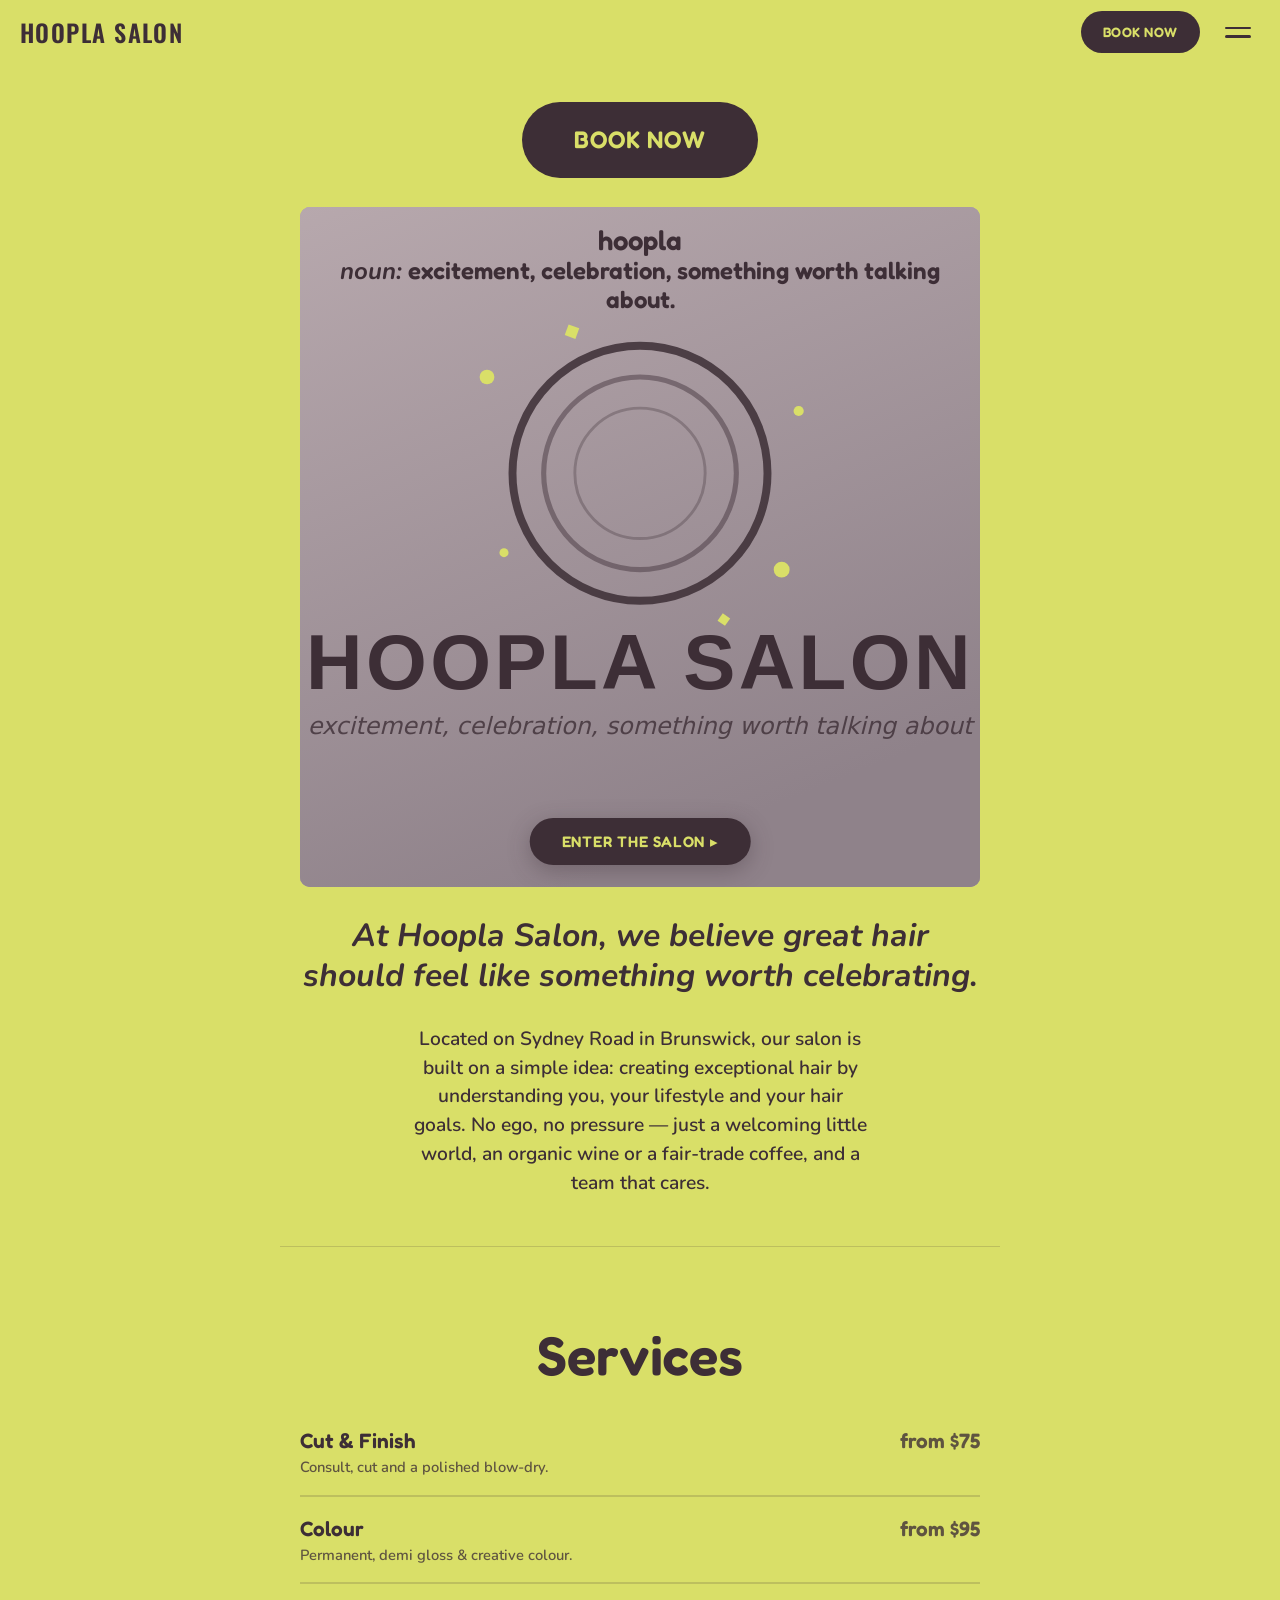
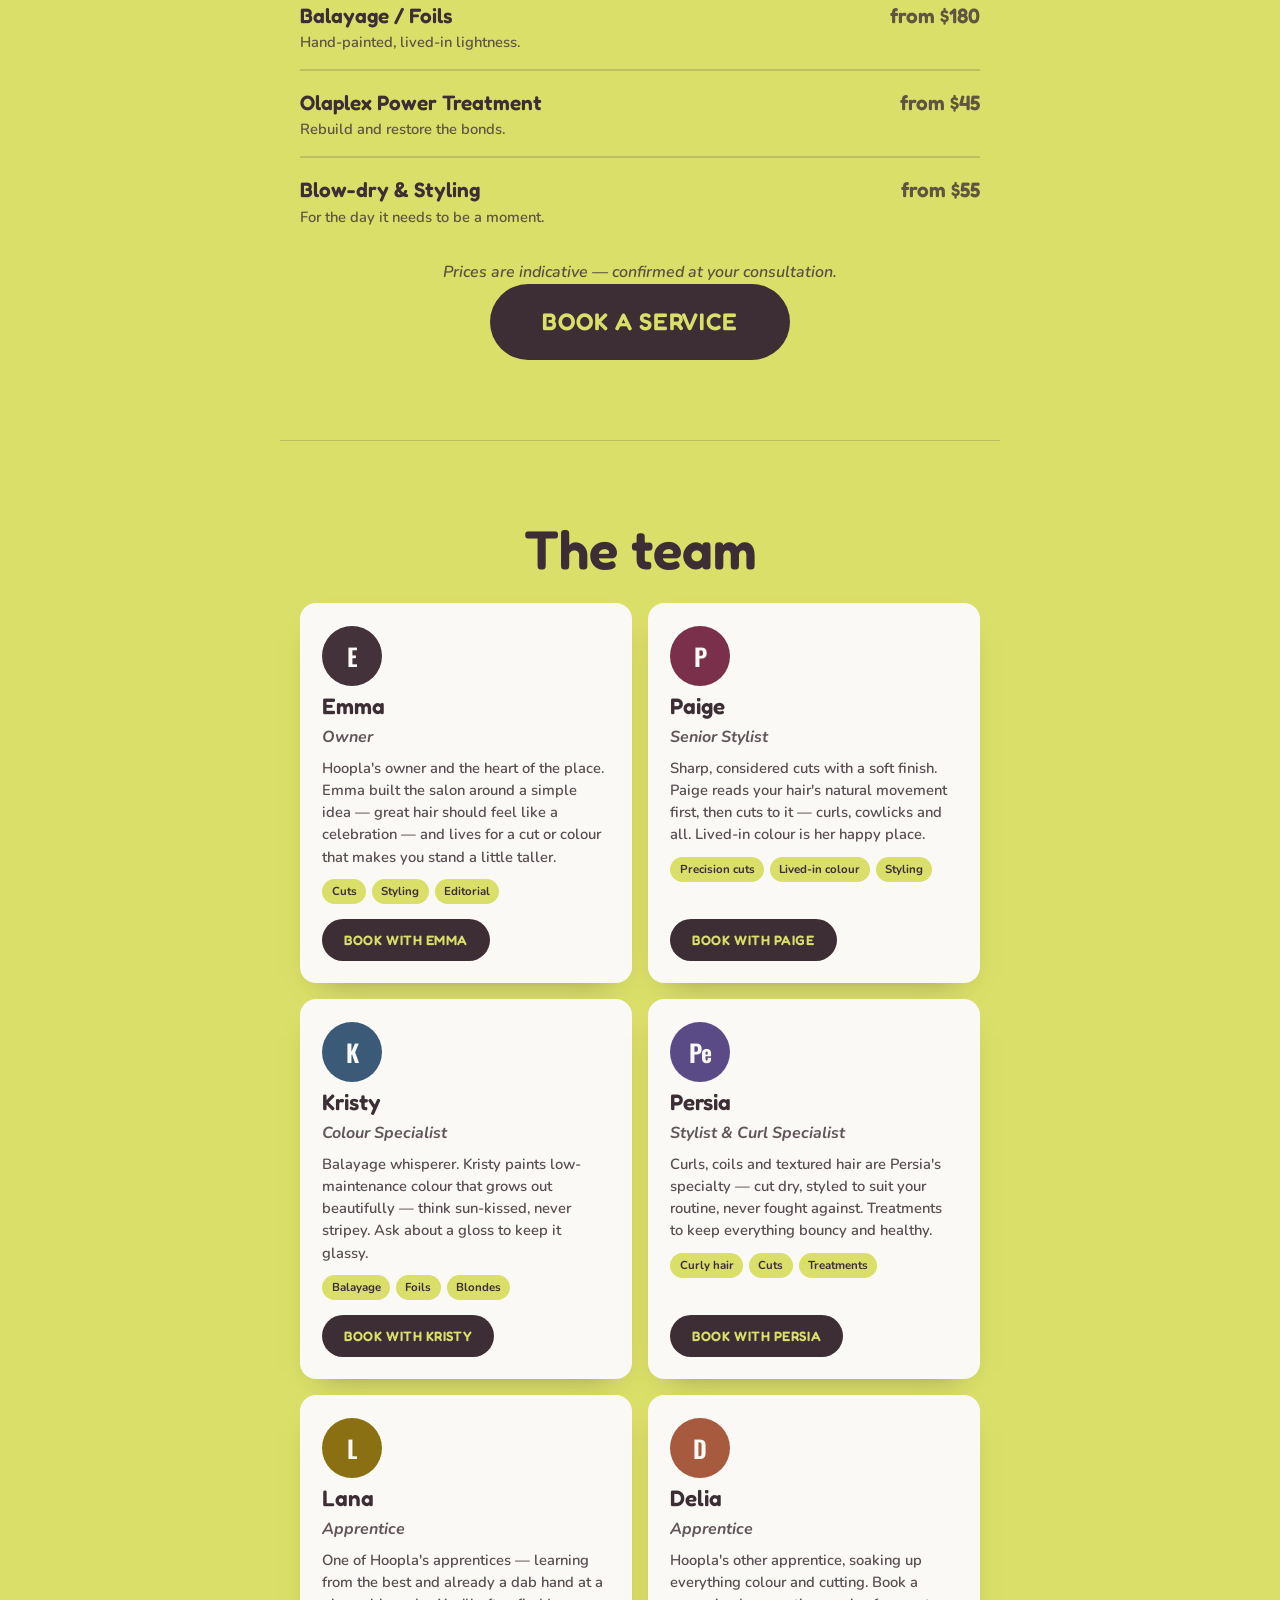
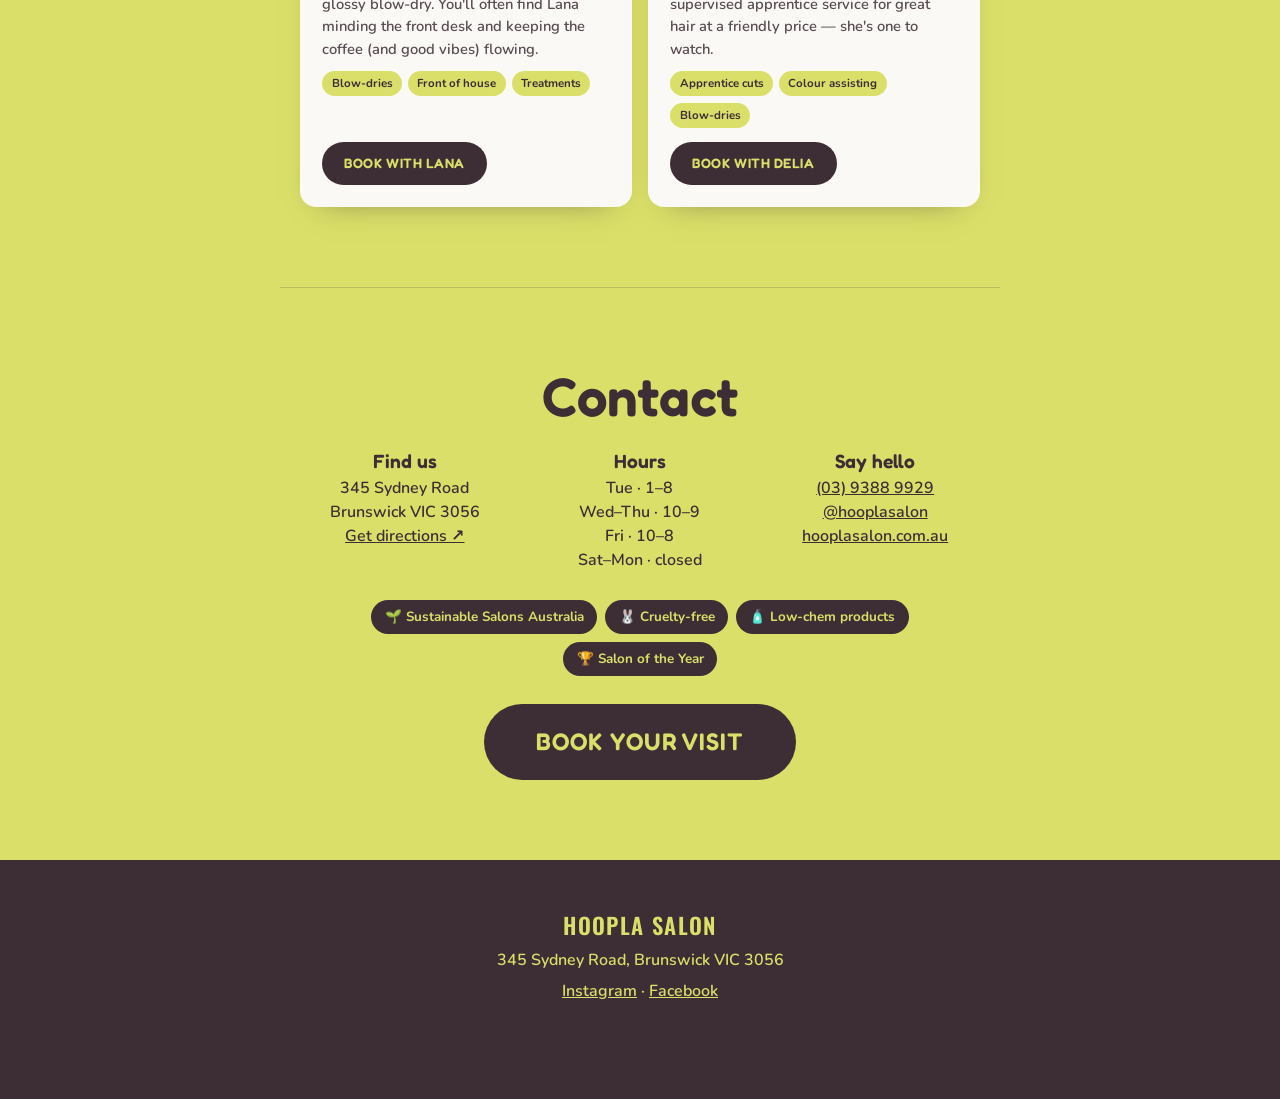
<file: index.html>
<!DOCTYPE html>
<html lang="en">
  <head>
    <meta charset="utf-8" />
    <meta name="viewport" content="width=device-width, initial-scale=1.0" />
    <meta name="theme-color" content="#d9df68" />
    <title>Hoopla Salon — Hairdressing in Brunswick, Melbourne</title>
    <meta
      name="description"
      content="Hoopla Salon, Brunswick — award-winning, eco-friendly hairdressing on Sydney Road. Cuts, colour, balayage and Olaplex. Meet the team and book online."
    />
    <link rel="canonical" href="https://www.hooplasalon.com.au/" />

    <meta property="og:type" content="website" />
    <meta property="og:title" content="Hoopla Salon — Brunswick" />
    <meta property="og:description" content="Award-winning, eco-friendly hairdressing on Sydney Road, Brunswick. Cuts, colour, balayage, Olaplex." />
    <meta property="og:image" content="assets/poster.png" />
    <meta name="twitter:card" content="summary_large_image" />

    <link rel="preconnect" href="https://fonts.googleapis.com" />
    <link rel="preconnect" href="https://fonts.gstatic.com" crossorigin />
    <link
      href="https://fonts.googleapis.com/css2?family=Oswald:wght@500;600;700&family=Fredoka:wght@400;500;600;700&family=Nunito:ital,wght@0,500;0,600;0,700;1,600;1,700&display=swap"
      rel="stylesheet"
    />
    <link rel="stylesheet" href="styles/style.css" />

    <script type="importmap">
      {
        "imports": {
          "three": "https://cdn.jsdelivr.net/npm/three@0.160.0/build/three.module.js",
          "three/addons/": "https://cdn.jsdelivr.net/npm/three@0.160.0/examples/jsm/"
        }
      }
    </script>

    <script type="application/ld+json">
      {
        "@context": "https://schema.org",
        "@type": "HairSalon",
        "name": "Hoopla Salon",
        "description": "Award-winning, eco-friendly hairdressing in Brunswick, Melbourne.",
        "url": "https://www.hooplasalon.com.au/",
        "telephone": "+61393889929",
        "image": "assets/poster.png",
        "priceRange": "$$",
        "address": {
          "@type": "PostalAddress",
          "streetAddress": "345 Sydney Road",
          "addressLocality": "Brunswick",
          "addressRegion": "VIC",
          "postalCode": "3056",
          "addressCountry": "AU"
        },
        "sameAs": [
          "https://www.instagram.com/hooplasalon/",
          "https://www.facebook.com/Hooplasalon/"
        ],
        "openingHoursSpecification": [
          { "@type": "OpeningHoursSpecification", "dayOfWeek": "Tuesday", "opens": "13:00", "closes": "20:00" },
          { "@type": "OpeningHoursSpecification", "dayOfWeek": ["Wednesday", "Thursday"], "opens": "10:00", "closes": "21:00" },
          { "@type": "OpeningHoursSpecification", "dayOfWeek": "Friday", "opens": "10:00", "closes": "20:00" }
        ]
      }
    </script>
  </head>

  <body data-book-url="https://apps.kitomba.com/bookings/hooplasalon">
    <a class="skip-link" href="#main">Skip to content</a>

    <header class="site-header">
      <a class="brand" href="#top" id="brand">Hoopla Salon</a>
      <a class="btn btn--book" data-book href="https://apps.kitomba.com/bookings/hooplasalon" target="_blank" rel="noopener">Book now</a>
      <button id="menuToggle" class="menu-btn" aria-label="Open menu" aria-expanded="false">
        <span class="bars"><i></i><i></i></span>
      </button>
    </header>

    <!-- Full-screen menu overlay (mirrors the real site) -->
    <nav id="overlayNav" class="overlay-nav" aria-hidden="true">
      <div class="overlay-nav__bar">
        <span class="brand">Hoopla Salon</span>
        <button id="menuClose" class="menu-btn" aria-label="Close menu">✕</button>
      </div>
      <ul class="overlay-nav__links">
        <li><a href="#services">Services</a></li>
        <li><a href="#team">Team</a></li>
        <li><a href="#visit">Contact</a></li>
      </ul>
      <a class="btn btn--big" data-book href="https://apps.kitomba.com/bookings/hooplasalon" target="_blank" rel="noopener">Book now</a>
    </nav>

    <main id="main">
      <!-- Hero -->
      <section class="hero" id="top">
        <a class="btn btn--big" data-book href="https://apps.kitomba.com/bookings/hooplasalon" target="_blank" rel="noopener">Book now</a>

        <figure class="frame">
          <canvas id="scene" aria-hidden="true"></canvas>
          <div id="poster" class="frame__poster" role="img" aria-label="Inside Hoopla Salon"></div>
          <div id="loader" class="loader" hidden><div class="loader__hoop"></div><p class="loader__text">opening the salon…</p></div>
          <figcaption class="frame__def">
            <span class="def__word">hoopla</span><br />
            <em>noun:</em> excitement, celebration, something worth talking about.
          </figcaption>
          <button id="stepInside" class="frame__step" hidden>Enter the salon ▸</button>
          <p id="explore" class="explore" hidden>drag · tap a stylist or the desk</p>
        </figure>

        <div id="hoverLabel" class="hover-label" aria-hidden="true"></div>

        <p class="hero__lead">At Hoopla Salon, we believe great hair should feel like something worth celebrating.</p>
        <p class="hero__body">
          Located on Sydney Road in Brunswick, our salon is built on a simple idea: creating exceptional hair by
          understanding you, your lifestyle and your hair goals. No ego, no pressure — just a welcoming little world,
          an organic wine or a fair-trade coffee, and a team that cares.
        </p>
      </section>

      <!-- Services -->
      <section class="section" id="services" aria-labelledby="services-h">
        <h2 id="services-h">Services</h2>
        <ul class="menu">
          <li><div><b>Cut &amp; Finish</b><span>Consult, cut and a polished blow-dry.</span></div><span class="price">from $75</span></li>
          <li><div><b>Colour</b><span>Permanent, demi gloss &amp; creative colour.</span></div><span class="price">from $95</span></li>
          <li><div><b>Balayage / Foils</b><span>Hand-painted, lived-in lightness.</span></div><span class="price">from $180</span></li>
          <li><div><b>Olaplex Power Treatment</b><span>Rebuild and restore the bonds.</span></div><span class="price">from $45</span></li>
          <li><div><b>Blow-dry &amp; Styling</b><span>For the day it needs to be a moment.</span></div><span class="price">from $55</span></li>
        </ul>
        <p class="note"><em>Prices are indicative — confirmed at your consultation.</em></p>
        <a class="btn btn--big" data-book href="https://apps.kitomba.com/bookings/hooplasalon" target="_blank" rel="noopener">Book a service</a>
      </section>

      <!-- Team -->
      <section class="section" id="team" aria-labelledby="team-h">
        <h2 id="team-h">The team</h2>
        <div class="team-grid">
          <article class="stylist-card" id="stylist-emma" data-name="Emma" data-role="Owner">
            <div class="stylist-card__avatar" style="background:#43323a">E</div>
            <h3 class="stylist-card__name">Emma</h3>
            <p class="stylist-card__role">Owner</p>
            <p class="stylist-card__bio">Hoopla's owner and the heart of the place. Emma built the salon around a simple idea — great hair should feel like a celebration — and lives for a cut or colour that makes you stand a little taller.</p>
            <ul class="chips"><li>Cuts</li><li>Styling</li><li>Editorial</li></ul>
            <a class="btn" data-book href="https://apps.kitomba.com/bookings/hooplasalon" target="_blank" rel="noopener">Book with Emma</a>
          </article>
          <article class="stylist-card" id="stylist-paige" data-name="Paige" data-role="Senior Stylist">
            <div class="stylist-card__avatar" style="background:#7a2f4a">P</div>
            <h3 class="stylist-card__name">Paige</h3>
            <p class="stylist-card__role">Senior Stylist</p>
            <p class="stylist-card__bio">Sharp, considered cuts with a soft finish. Paige reads your hair's natural movement first, then cuts to it — curls, cowlicks and all. Lived-in colour is her happy place.</p>
            <ul class="chips"><li>Precision cuts</li><li>Lived-in colour</li><li>Styling</li></ul>
            <a class="btn" data-book href="https://apps.kitomba.com/bookings/hooplasalon" target="_blank" rel="noopener">Book with Paige</a>
          </article>
          <article class="stylist-card" id="stylist-kristy" data-name="Kristy" data-role="Colour Specialist">
            <div class="stylist-card__avatar" style="background:#3a5a78">K</div>
            <h3 class="stylist-card__name">Kristy</h3>
            <p class="stylist-card__role">Colour Specialist</p>
            <p class="stylist-card__bio">Balayage whisperer. Kristy paints low-maintenance colour that grows out beautifully — think sun-kissed, never stripey. Ask about a gloss to keep it glassy.</p>
            <ul class="chips"><li>Balayage</li><li>Foils</li><li>Blondes</li></ul>
            <a class="btn" data-book href="https://apps.kitomba.com/bookings/hooplasalon" target="_blank" rel="noopener">Book with Kristy</a>
          </article>
          <article class="stylist-card" id="stylist-persia" data-name="Persia" data-role="Stylist &amp; Curl Specialist">
            <div class="stylist-card__avatar" style="background:#5a4a86">Pe</div>
            <h3 class="stylist-card__name">Persia</h3>
            <p class="stylist-card__role">Stylist &amp; Curl Specialist</p>
            <p class="stylist-card__bio">Curls, coils and textured hair are Persia's specialty — cut dry, styled to suit your routine, never fought against. Treatments to keep everything bouncy and healthy.</p>
            <ul class="chips"><li>Curly hair</li><li>Cuts</li><li>Treatments</li></ul>
            <a class="btn" data-book href="https://apps.kitomba.com/bookings/hooplasalon" target="_blank" rel="noopener">Book with Persia</a>
          </article>
          <article class="stylist-card" id="stylist-lana" data-name="Lana" data-role="Apprentice">
            <div class="stylist-card__avatar" style="background:#8a7012">L</div>
            <h3 class="stylist-card__name">Lana</h3>
            <p class="stylist-card__role">Apprentice</p>
            <p class="stylist-card__bio">One of Hoopla's apprentices — learning from the best and already a dab hand at a glossy blow-dry. You'll often find Lana minding the front desk and keeping the coffee (and good vibes) flowing.</p>
            <ul class="chips"><li>Blow-dries</li><li>Front of house</li><li>Treatments</li></ul>
            <a class="btn" data-book href="https://apps.kitomba.com/bookings/hooplasalon" target="_blank" rel="noopener">Book with Lana</a>
          </article>
          <article class="stylist-card" id="stylist-delia" data-name="Delia" data-role="Apprentice">
            <div class="stylist-card__avatar" style="background:#a85a3f">D</div>
            <h3 class="stylist-card__name">Delia</h3>
            <p class="stylist-card__role">Apprentice</p>
            <p class="stylist-card__bio">Hoopla's other apprentice, soaking up everything colour and cutting. Book a supervised apprentice service for great hair at a friendly price — she's one to watch.</p>
            <ul class="chips"><li>Apprentice cuts</li><li>Colour assisting</li><li>Blow-dries</li></ul>
            <a class="btn" data-book href="https://apps.kitomba.com/bookings/hooplasalon" target="_blank" rel="noopener">Book with Delia</a>
          </article>
        </div>
      </section>

      <!-- Contact / Visit -->
      <section class="section" id="visit" aria-labelledby="visit-h">
        <h2 id="visit-h">Contact</h2>
        <div class="info-cols">
          <div>
            <h3>Find us</h3>
            <address>345 Sydney Road<br />Brunswick VIC 3056</address>
            <a href="https://www.google.com/maps/search/?api=1&query=Hoopla+Salon+345+Sydney+Road+Brunswick+VIC+3056" target="_blank" rel="noopener">Get directions ↗</a>
          </div>
          <div>
            <h3>Hours</h3>
            <p>Tue · 1–8<br />Wed–Thu · 10–9<br />Fri · 10–8<br />Sat–Mon · closed</p>
          </div>
          <div>
            <h3>Say hello</h3>
            <p>
              <a href="tel:+61393889929">(03) 9388 9929</a><br />
              <a href="https://www.instagram.com/hooplasalon/" target="_blank" rel="noopener">@hooplasalon</a><br />
              <a href="https://www.hooplasalon.com.au/contact" target="_blank" rel="noopener">hooplasalon.com.au</a>
            </p>
          </div>
        </div>
        <ul class="badges">
          <li>🌱 Sustainable Salons Australia</li>
          <li>🐰 Cruelty-free</li>
          <li>🧴 Low-chem products</li>
          <li>🏆 Salon of the Year</li>
        </ul>
        <a class="btn btn--big" data-book href="https://apps.kitomba.com/bookings/hooplasalon" target="_blank" rel="noopener">Book your visit</a>
      </section>
    </main>

    <footer class="site-footer">
      <p class="footer__brand">Hoopla Salon</p>
      <address>345 Sydney Road, Brunswick VIC 3056</address>
      <p class="footer__social">
        <a href="https://www.instagram.com/hooplasalon/" target="_blank" rel="noopener">Instagram</a> ·
        <a href="https://www.facebook.com/Hooplasalon/" target="_blank" rel="noopener">Facebook</a>
      </p>
    </footer>

    <!-- Sticky quick-actions (mobile) -->
    <nav class="action-bar" aria-label="Quick actions">
      <a class="action-bar__item" data-book href="https://apps.kitomba.com/bookings/hooplasalon" target="_blank" rel="noopener">Book</a>
      <a class="action-bar__item" href="tel:+61393889929">Call</a>
      <a class="action-bar__item" href="https://www.google.com/maps/search/?api=1&query=Hoopla+Salon+345+Sydney+Road+Brunswick+VIC+3056" target="_blank" rel="noopener">Directions</a>
    </nav>

    <dialog id="stylistDialog" class="dialog">
      <button class="dialog__close" data-close aria-label="Close">✕</button>
      <div id="dialogBody"></div>
    </dialog>

    <noscript>
      <div class="noscript">
        <h2>Hoopla Salon — Brunswick</h2>
        <p>345 Sydney Road, Brunswick VIC 3056. Award-winning, eco-friendly hairdressing — cuts, colour, balayage, Olaplex.</p>
        <p>Hours: Tue 1–8, Wed–Thu 10–9, Fri 10–8. <a href="https://apps.kitomba.com/bookings/hooplasalon">Book online</a>.</p>
      </div>
    </noscript>

    <script type="module" src="scripts/main.js"></script>
  </body>
</html>
</file>
<file: styles/style.css>
/* ============================================================ *
 * Hoopla Salon — matched to the real hooplasalon.com.au:
 * flat chartreuse field, aubergine-plum ink, condensed all-caps
 * logo, rounded chunky type, big plum pill buttons. Two colours.
 * ============================================================ */

:root {
  --chartreuse: #d9df68; /* page background */
  --chartreuse-soft: #dfe79a; /* menu overlay */
  --plum: #3d2e36; /* ink: text, logo, buttons */
  --offwhite: #faf9f5; /* cards */
  --mauve: #a99ca1; /* hero frame ground (the photo bg) */
  --ink: var(--plum);

  --font-logo: "Oswald", system-ui, sans-serif;
  --font-display: "Fredoka", system-ui, sans-serif;
  --font-body: "Nunito", system-ui, sans-serif;

  --radius-pill: 300px;
  --maxw: 720px;
  --header-h: 64px;
  --line: rgba(61, 46, 54, 0.18);
  color-scheme: light;
}

* {
  box-sizing: border-box;
  margin: 0;
  padding: 0;
}

/* the hidden attribute must beat component display rules */
[hidden] {
  display: none !important;
}

html {
  scroll-behavior: smooth;
  scroll-padding-top: calc(var(--header-h) + 12px);
}

body {
  font-family: var(--font-body);
  font-weight: 600;
  color: var(--ink);
  line-height: 1.5;
  background: var(--chartreuse);
  -webkit-font-smoothing: antialiased;
}

h1,
h2,
h3 {
  font-family: var(--font-display);
  font-weight: 600;
  line-height: 1.05;
}
a {
  color: inherit;
}

.skip-link {
  position: fixed;
  top: -60px;
  left: 12px;
  z-index: 100;
  background: var(--plum);
  color: var(--chartreuse);
  padding: 10px 16px;
  border-radius: 0 0 12px 12px;
  text-decoration: none;
}
.skip-link:focus {
  top: 0;
}

/* ---------- buttons ---------- */
.btn {
  display: inline-block;
  font-family: var(--font-display);
  font-weight: 600;
  text-transform: uppercase;
  letter-spacing: 0.04em;
  font-size: 1rem;
  text-decoration: none;
  cursor: pointer;
  border: none;
  background: var(--plum);
  color: var(--chartreuse);
  border-radius: var(--radius-pill);
  padding: 15px 32px;
  transition: transform 0.15s ease;
}
.btn:hover {
  transform: translateY(-2px);
}
.btn--big {
  font-size: clamp(1.1rem, 3.6vw, 1.5rem);
  padding: 20px 52px;
}

/* ---------- header ---------- */
.site-header {
  position: sticky;
  top: 0;
  z-index: 40;
  height: var(--header-h);
  display: flex;
  align-items: center;
  gap: 1rem;
  padding: 0 20px;
  background: var(--chartreuse);
}
.brand {
  font-family: var(--font-logo);
  font-weight: 600;
  font-size: 1.5rem;
  letter-spacing: 0.06em;
  text-transform: uppercase;
  color: var(--plum);
  text-decoration: none;
}
.site-header .btn--book {
  margin-left: auto;
  padding: 11px 22px;
  font-size: 0.85rem;
}
.menu-btn {
  margin-left: auto;
  width: 44px;
  height: 44px;
  display: grid;
  place-items: center;
  border: none;
  background: transparent;
  color: var(--plum);
  cursor: pointer;
  font-size: 1.4rem;
}
.site-header .btn--book + .menu-btn {
  margin-left: 0;
}
.bars {
  display: grid;
  gap: 6px;
}
.bars i {
  display: block;
  width: 26px;
  height: 2.5px;
  background: var(--plum);
  border-radius: 2px;
}

/* ---------- full-screen menu ---------- */
.overlay-nav {
  position: fixed;
  inset: 0;
  z-index: 60;
  background: var(--chartreuse-soft);
  display: flex;
  flex-direction: column;
  padding: 16px 20px 44px;
  opacity: 0;
  visibility: hidden;
  transition: opacity 0.3s ease, visibility 0.3s ease;
}
.menu-open .overlay-nav {
  opacity: 1;
  visibility: visible;
}
.overlay-nav__bar {
  display: flex;
  align-items: center;
  justify-content: space-between;
}
.overlay-nav__links {
  list-style: none;
  margin: auto 0;
  text-align: center;
  display: flex;
  flex-direction: column;
  gap: 1.4rem;
}
.overlay-nav__links a {
  font-family: var(--font-display);
  font-weight: 600;
  font-size: clamp(2.2rem, 9vw, 3.2rem);
  color: var(--plum);
  text-decoration: none;
}
.overlay-nav .btn--big {
  align-self: center;
}

/* ---------- hero ---------- */
.hero {
  max-width: var(--maxw);
  margin: 0 auto;
  padding: 2.4rem 20px 3rem;
  display: flex;
  flex-direction: column;
  align-items: center;
  text-align: center;
  gap: 1.8rem;
}
.frame {
  position: relative;
  width: 100%;
  aspect-ratio: 1 / 1;
  border-radius: 10px;
  overflow: hidden;
  background: var(--mauve);
  margin: 0;
}
#scene {
  position: absolute;
  inset: 0;
  width: 100%;
  height: 100%;
  display: block;
  z-index: 1;
  touch-action: none;
  cursor: grab;
}
#scene.is-pointer {
  cursor: pointer;
}
#scene.is-grabbing {
  cursor: grabbing;
}
.frame__poster {
  position: absolute;
  inset: 0;
  z-index: 0;
  /* swap to assets/poster.webp once a real photo is supplied (see README) */
  background-image: url("../assets/poster.svg"), linear-gradient(160deg, #b7a8ad, #968a92);
  background-size: cover;
  background-position: center;
  transition: opacity 0.8s ease;
}
.hero.scene-active .frame__poster {
  opacity: 0;
}
.frame__def {
  position: absolute;
  top: 0;
  left: 0;
  right: 0;
  z-index: 2;
  padding: 18px 18px 0;
  font-family: var(--font-display);
  font-weight: 600;
  font-size: clamp(1rem, 3.4vw, 1.5rem);
  line-height: 1.15;
  color: var(--plum);
}
.def__word {
  font-size: 1.15em;
}
.frame__def em {
  font-family: var(--font-body);
  font-weight: 700;
  font-style: italic;
}
.frame__step {
  position: absolute;
  left: 50%;
  bottom: 22px;
  transform: translateX(-50%);
  z-index: 3;
  font-family: var(--font-display);
  font-weight: 600;
  text-transform: uppercase;
  letter-spacing: 0.05em;
  font-size: 0.95rem;
  background: var(--plum);
  color: var(--chartreuse);
  border: none;
  border-radius: var(--radius-pill);
  padding: 14px 32px;
  cursor: pointer;
  box-shadow: 0 6px 22px rgba(61, 46, 54, 0.35);
  transition: transform 0.18s ease, box-shadow 0.18s ease;
}
.frame__step:hover {
  transform: translateX(-50%) translateY(-2px);
  box-shadow: 0 10px 28px rgba(61, 46, 54, 0.45);
}
.frame__step:active {
  transform: translateX(-50%) translateY(0);
}
.explore {
  position: absolute;
  bottom: 14px;
  left: 0;
  right: 0;
  z-index: 2;
  text-align: center;
  font-size: 0.68rem;
  letter-spacing: 0.14em;
  text-transform: uppercase;
  color: var(--plum);
  opacity: 0.75;
  pointer-events: none;
  transition: opacity 0.5s ease;
}
.explore.is-hidden {
  opacity: 0;
}
.hover-label {
  position: fixed;
  z-index: 70;
  transform: translate(-50%, -140%);
  background: var(--plum);
  color: var(--chartreuse);
  font-family: var(--font-display);
  font-weight: 600;
  font-size: 0.82rem;
  padding: 6px 12px;
  border-radius: var(--radius-pill);
  white-space: nowrap;
  pointer-events: none;
  opacity: 0;
  transition: opacity 0.15s ease;
}
.hover-label.is-on {
  opacity: 1;
}
.hero__lead {
  font-family: var(--font-body);
  font-style: italic;
  font-weight: 700;
  font-size: clamp(1.3rem, 5vw, 2rem);
  line-height: 1.25;
}
.hero__body {
  font-size: clamp(1.05rem, 3.2vw, 1.2rem);
  max-width: 38ch;
}

/* ---------- sections ---------- */
.section {
  max-width: var(--maxw);
  margin: 0 auto;
  padding: clamp(3rem, 9vw, 5rem) 20px;
  text-align: center;
  border-top: 1.5px solid var(--line);
}
.section h2 {
  font-size: clamp(2.4rem, 9vw, 3.4rem);
  margin-bottom: 1.6rem;
}

/* services */
.menu {
  list-style: none;
  text-align: left;
}
.menu li {
  display: flex;
  justify-content: space-between;
  align-items: baseline;
  gap: 1rem;
  padding: 1rem 0;
  border-top: 2px solid var(--line);
}
.menu li:first-child {
  border-top: none;
}
.menu b {
  font-family: var(--font-display);
  font-weight: 600;
  font-size: 1.3rem;
}
.menu span {
  display: block;
  font-size: 0.92rem;
  opacity: 0.78;
}
.menu .price {
  font-family: var(--font-display);
  font-weight: 600;
  font-size: 1.3rem;
  white-space: nowrap;
}
.note {
  margin: 1rem 0 0;
  opacity: 0.8;
}

/* team */
.team-grid {
  display: grid;
  grid-template-columns: repeat(auto-fill, minmax(220px, 1fr));
  gap: 1rem;
  text-align: left;
  margin-top: 0.5rem;
}
.stylist-card {
  background: var(--offwhite);
  color: var(--plum);
  border-radius: 16px;
  padding: 1.4rem;
  display: flex;
  flex-direction: column;
  gap: 0.5rem;
  box-shadow: 0 14px 30px -22px rgba(61, 46, 54, 0.6);
  scroll-margin-top: calc(var(--header-h) + 16px);
}
.stylist-card__avatar {
  width: 60px;
  height: 60px;
  border-radius: 50%;
  display: grid;
  place-items: center;
  font-family: var(--font-logo);
  font-weight: 600;
  font-size: 1.5rem;
  color: var(--offwhite);
}
.stylist-card__name {
  font-size: 1.4rem;
}
.stylist-card__role {
  font-family: var(--font-body);
  font-style: italic;
  font-weight: 700;
  opacity: 0.8;
}
.stylist-card__bio {
  font-size: 0.92rem;
  opacity: 0.85;
}
.chips {
  list-style: none;
  display: flex;
  flex-wrap: wrap;
  gap: 0.4rem;
  margin: 0.2rem 0 0.4rem;
}
.chips li {
  font-size: 0.72rem;
  font-weight: 700;
  padding: 0.35em 0.8em;
  border-radius: var(--radius-pill);
  background: var(--chartreuse);
  color: var(--plum);
}
.stylist-card .btn {
  margin-top: auto;
  align-self: flex-start;
  font-size: 0.85rem;
  padding: 11px 22px;
}

/* contact */
.info-cols {
  display: grid;
  grid-template-columns: repeat(auto-fit, minmax(160px, 1fr));
  gap: 1.6rem;
}
.info-cols h3 {
  font-size: 1.2rem;
  margin-bottom: 0.3rem;
}
.info-cols address {
  font-style: normal;
}
.badges {
  list-style: none;
  display: flex;
  flex-wrap: wrap;
  gap: 0.5rem;
  justify-content: center;
  margin: 1.8rem 0;
}
.badges li {
  font-weight: 700;
  font-size: 0.84rem;
  padding: 0.5em 1em;
  border-radius: var(--radius-pill);
  background: var(--plum);
  color: var(--chartreuse);
}

/* ---------- footer ---------- */
.site-footer {
  background: var(--plum);
  color: var(--chartreuse);
  text-align: center;
  padding: 3rem 20px 6rem;
}
.site-footer a {
  color: var(--chartreuse);
}
.footer__brand {
  font-family: var(--font-logo);
  font-weight: 600;
  text-transform: uppercase;
  letter-spacing: 0.06em;
  font-size: 1.4rem;
  margin-bottom: 0.4rem;
}
.site-footer address {
  font-style: normal;
  margin-bottom: 0.4rem;
}

/* ---------- sticky action bar (mobile) ---------- */
.action-bar {
  position: fixed;
  bottom: 0;
  left: 0;
  right: 0;
  z-index: 45;
  display: none;
  background: var(--plum);
  padding-bottom: env(safe-area-inset-bottom);
}
.action-bar__item {
  flex: 1;
  text-align: center;
  padding: 14px 4px;
  color: var(--chartreuse);
  text-decoration: none;
  font-family: var(--font-display);
  font-weight: 600;
  text-transform: uppercase;
  letter-spacing: 0.04em;
  font-size: 0.82rem;
}

/* ---------- dialog ---------- */
.dialog {
  width: min(480px, 92vw);
  border: none;
  border-radius: 18px;
  background: var(--offwhite);
  color: var(--plum);
  padding: clamp(1.6rem, 5vw, 2.4rem);
}
.dialog::backdrop {
  background: rgba(61, 46, 54, 0.5);
}
.dialog .btn {
  margin-top: 1rem;
}
.dialog__close {
  position: absolute;
  top: 12px;
  right: 12px;
  width: 36px;
  height: 36px;
  border-radius: 50%;
  border: 1.5px solid var(--line);
  background: transparent;
  color: var(--plum);
  cursor: pointer;
}

/* ---------- loader (inside the frame, only while the scene boots) ---------- */
.loader {
  position: absolute;
  inset: 0;
  z-index: 3;
  display: flex;
  flex-direction: column;
  align-items: center;
  justify-content: center;
  gap: 1rem;
  background: var(--mauve);
  transition: opacity 0.6s ease, visibility 0.6s ease;
}
.loader.is-hidden {
  opacity: 0;
  visibility: hidden;
  pointer-events: none;
}
.loader__hoop {
  width: 50px;
  height: 50px;
  border-radius: 50%;
  border: 5px solid rgba(61, 46, 54, 0.3);
  border-top-color: var(--plum);
  animation: spin 0.9s linear infinite;
}
.loader__text {
  font-family: var(--font-body);
  font-style: italic;
  font-weight: 700;
  color: var(--plum);
}

.noscript {
  padding: 6rem 20px;
  text-align: center;
}

@keyframes spin {
  to {
    transform: rotate(360deg);
  }
}

/* ---------- night mode (driven by the 3D neon sign) ---------- */
html.dark body,
html.dark .site-header {
  background: var(--plum);
  color: var(--chartreuse);
}
html.dark .brand,
html.dark .section h2,
html.dark .hero__lead,
html.dark .hero__body,
html.dark .menu b,
html.dark .menu .price,
html.dark .info-cols h3,
html.dark .bars i {
  color: var(--chartreuse);
}
html.dark .bars i {
  background: var(--chartreuse);
}
html.dark .btn {
  background: var(--chartreuse);
  color: var(--plum);
}
html.dark .stylist-card {
  background: #2a2030;
  color: var(--chartreuse);
}
html.dark .chips li {
  background: var(--chartreuse);
  color: var(--plum);
}
html.dark .section {
  border-color: rgba(217, 223, 104, 0.2);
}

/* ---------- responsive ---------- */
@media (max-width: 768px) {
  .site-header .btn--book {
    display: none;
  }
  .action-bar {
    display: flex;
  }
  body {
    padding-bottom: 56px;
  }
}

@media (prefers-reduced-motion: reduce) {
  html {
    scroll-behavior: auto;
  }
  .loader__hoop {
    animation: none;
  }
  .btn:hover {
    transform: none;
  }
}
</file>
